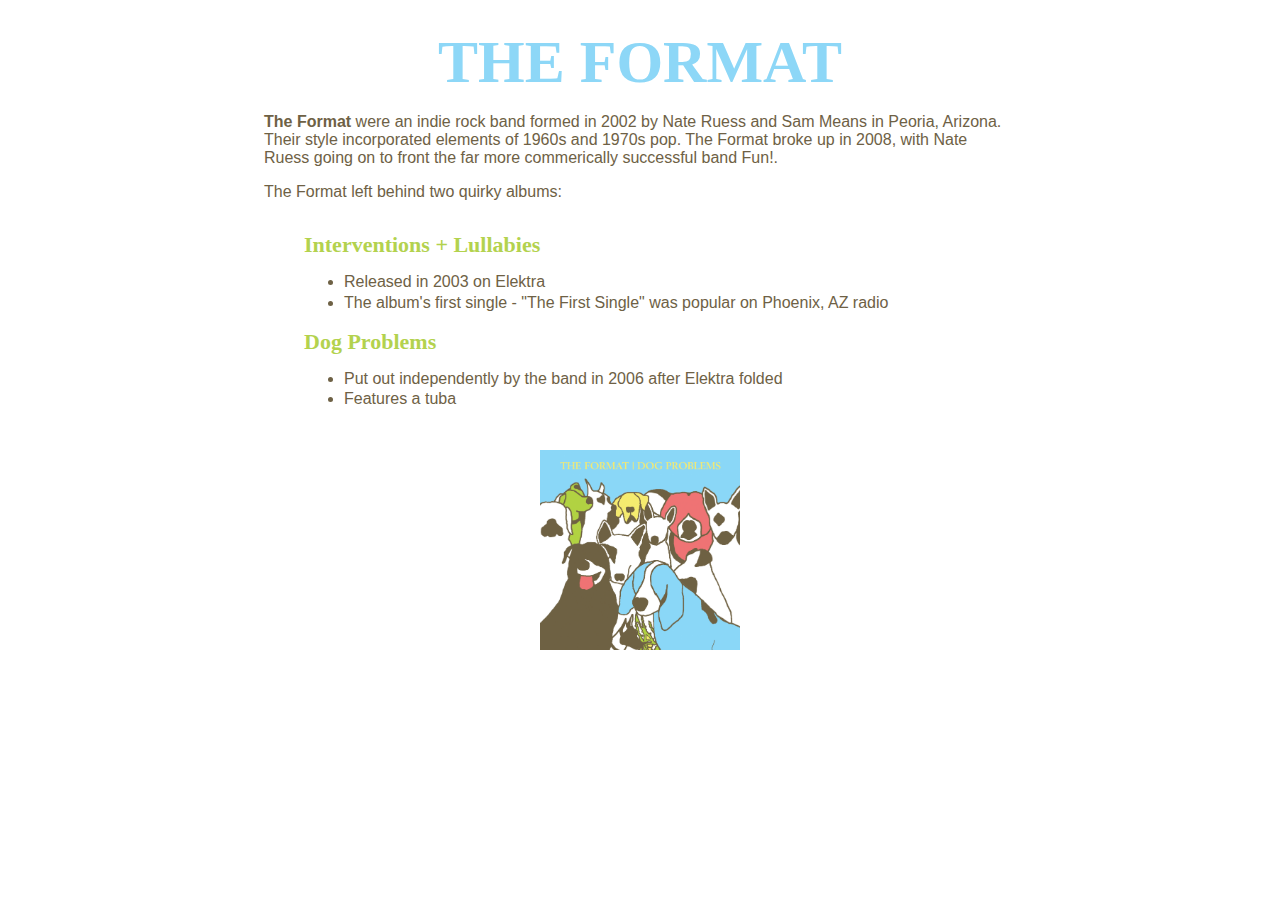
<file: class-03-css/the-format/index.html>
<!DOCTYPE html>
<html>
	<head>
		<title>The Format</title>
		<link rel="stylesheet" type="text/css" href="style.css">
	</head>
	<BODY>
		<h1>The Format</h1>
		<p><span>The Format</span> were an indie rock band formed in 2002 by Nate Ruess and Sam Means in Peoria, Arizona. Their style incorporated elements of 1960s and 1970s pop. The Format broke up in 2008, with Nate Ruess going on to front the far more commerically successful band Fun!.</p>
		<p>The Format left behind two quirky albums:</p>
		<ul>
			<li>Interventions + Lullabies</li>
			<li>
				<ul>
					<li>Released in 2003 on Elektra</li>
					<li>The album's first single - "The First Single" was popular on Phoenix, AZ radio</li>
				</ul>
			</li>
		</li>
		<li>Dog Problems</li>
		<li>
			<ul>
				<li>Put out independently by the band in 2006 after Elektra folded</li><li>Features a tuba</li></ul><li></ul>
				<img src="images/dog-problems.png" style="display:block; width:200px;">
			</body></html>
</file>
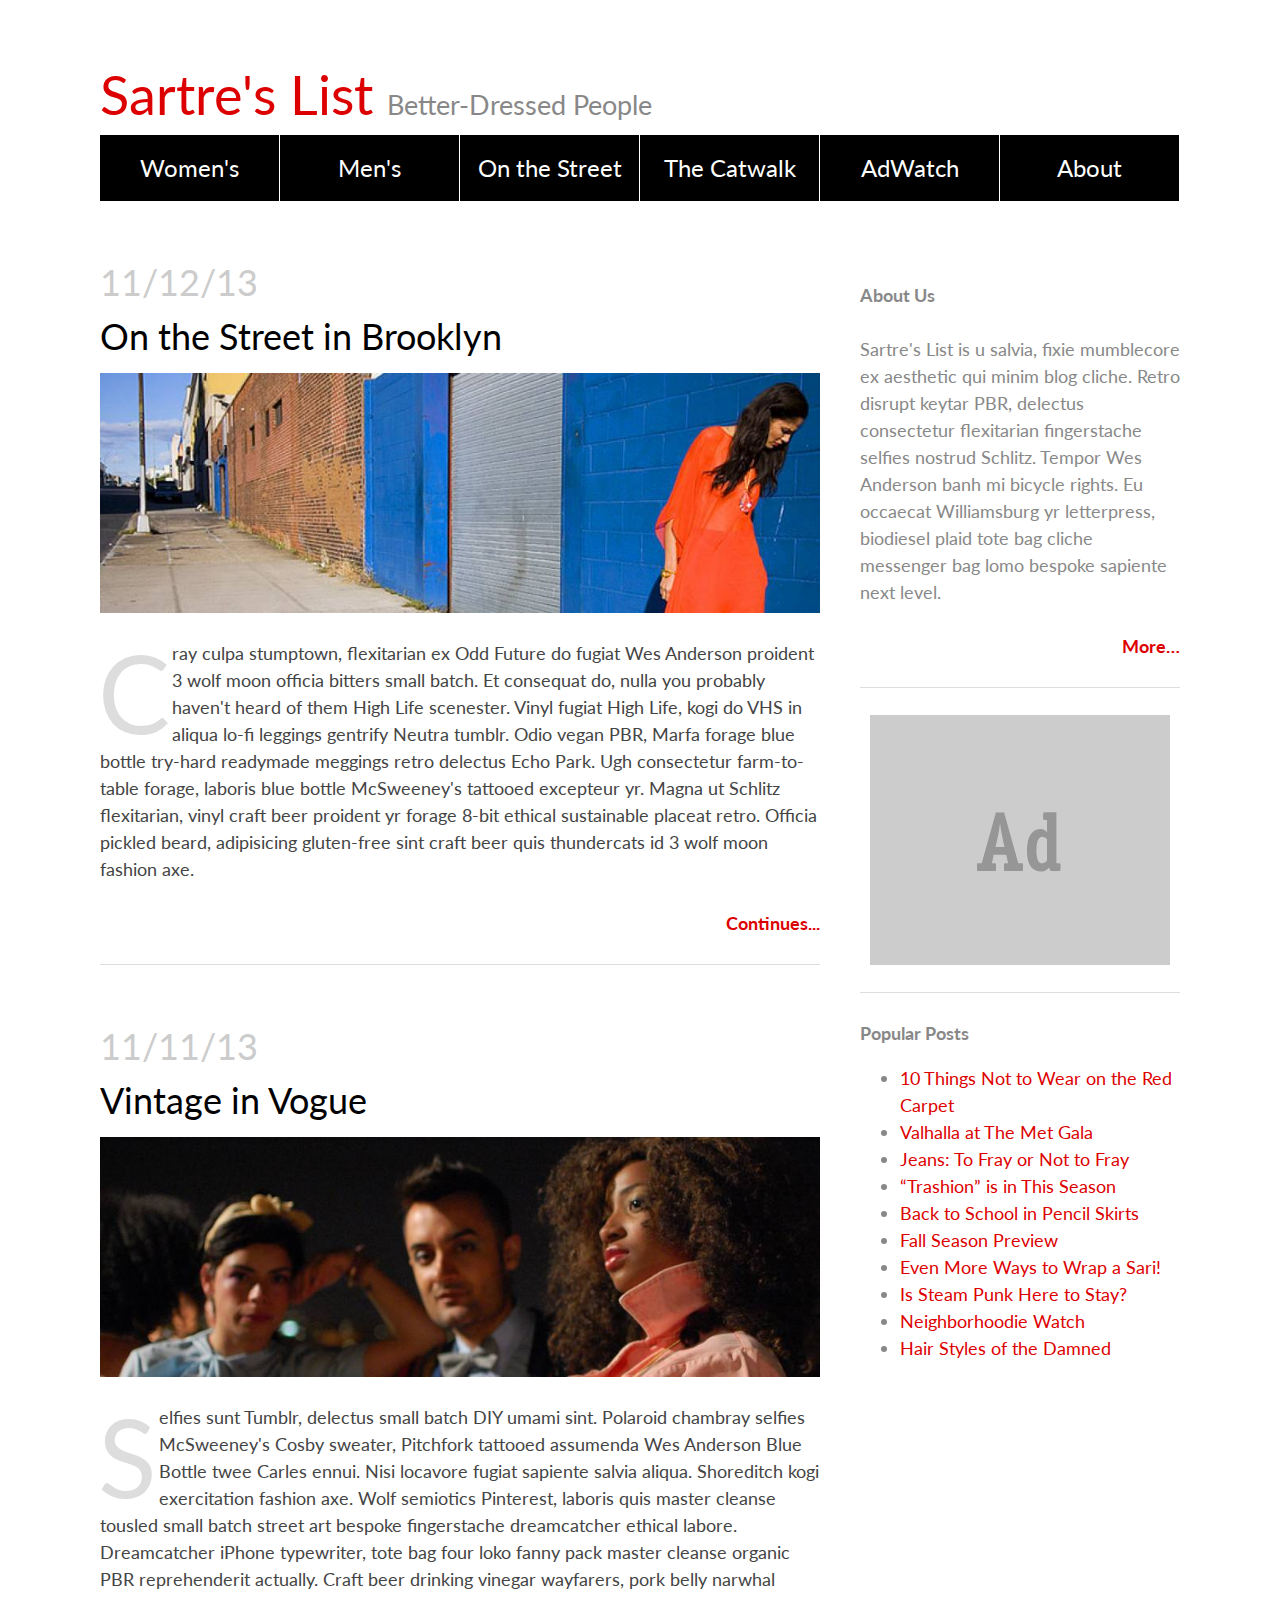
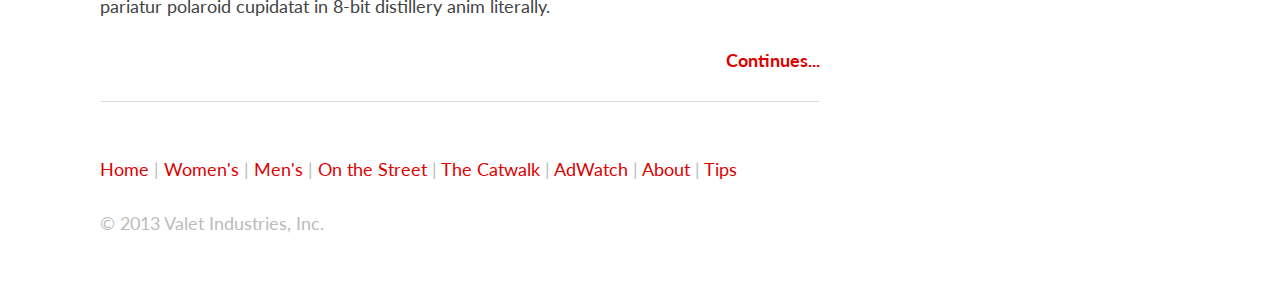
<file: class-05-floats/fashion-blog-part2/index.html>
<!DOCTYPE html>
<html>
	<head>
		<title>Sartre's List</title>

		<link href='http://fonts.googleapis.com/css?family=Lato:300,700,300italic,700italic' rel='stylesheet' type='text/css'>
		<link rel="stylesheet" type="text/css" href="css/normalize.css">
		<link rel="stylesheet" type="text/css" href="css/main.css">
	</head>
	<body>
		<div id="wrapper">
			<div id="header">
				<h1><a href="index.html">Sartre's List</a></h1>

				<h2>Better-Dressed People</h2>

				<div id="nav">
					<a href="#">Women's</a>
					<a href="#">Men's</a>
					<a href="#">On the Street</a>
					<a href="#">The Catwalk</a>
					<a href="#">AdWatch</a>
					<a href="#">About</a>
				</div>
			</div>

			<div id="main">
				<div class="article">
					<h3>11/12/13</h3>

					<h2><a href="#">On the Street in Brooklyn</a></h2>

					<img src="img/fashion_photo.jpg">

					<p>Cray culpa stumptown, flexitarian ex Odd Future do fugiat Wes Anderson proident 3 wolf moon officia bitters small batch. Et consequat do, nulla you probably haven't heard of them High Life scenester. Vinyl fugiat High Life, kogi do VHS in aliqua lo-fi leggings gentrify Neutra tumblr. Odio vegan PBR, Marfa forage blue bottle try-hard readymade meggings retro delectus Echo Park. Ugh consectetur farm-to-table forage, laboris blue bottle McSweeney's tattooed excepteur yr. Magna ut Schlitz flexitarian, vinyl craft beer proident yr forage 8-bit ethical sustainable placeat retro. Officia pickled beard, adipisicing gluten-free sint craft beer quis thundercats id 3 wolf moon fashion axe.</p>

					<p class="more"><a href="#">Continues...</a></p>
				</div>

				<div class="article">
					<h3>11/11/13</h3>

					<h2><a href="#">Vintage in Vogue</a></h2>

					<img src="img/fashion_photo2.jpg">

					<p>Selfies sunt Tumblr, delectus small batch DIY umami sint. Polaroid chambray selfies McSweeney's Cosby sweater, Pitchfork tattooed assumenda Wes Anderson Blue Bottle twee Carles ennui. Nisi locavore fugiat sapiente salvia aliqua. Shoreditch kogi exercitation fashion axe. Wolf semiotics Pinterest, laboris quis master cleanse tousled small batch street art bespoke fingerstache dreamcatcher ethical labore. Dreamcatcher iPhone typewriter, tote bag four loko fanny pack master cleanse organic PBR reprehenderit actually. Craft beer drinking vinegar wayfarers, pork belly narwhal pariatur polaroid cupidatat in 8-bit distillery anim literally.</p>

					<p class="more"><a href="#">Continues...</a></p>
				</div>
			</div>

			<div id="sidebar">
				<div class="module">
					<h4>About Us</h4>

					<p>Sartre's List is u salvia, fixie mumblecore ex aesthetic qui minim blog cliche. Retro disrupt keytar PBR, delectus consectetur flexitarian fingerstache selfies nostrud Schlitz. Tempor Wes Anderson banh mi bicycle rights. Eu occaecat Williamsburg yr letterpress, biodiesel plaid tote bag cliche messenger bag lomo bespoke sapiente next level.</p>

					<p class="more"><a href="#">More&hellip;</a></p>
				</div>

				<div class="module ad">
					<img src="img/ad.gif" alt="ad stuff">
				</div>

				<div class="module">
					<h4>Popular Posts</h4>

					<ul>
						<li><a href="#">10 Things Not to Wear on the Red Carpet</a></li>
						<li><a href="#">Valhalla at The Met Gala</a></li>
						<li><a href="#">Jeans: To Fray or Not to Fray</a></li>
						<li><a href="#">“Trashion” is in This Season</a></li>
						<li><a href="#">Back to School in Pencil Skirts</a></li>
						<li><a href="#">Fall Season Preview</a></li>
						<li><a href="#">Even More Ways to Wrap a Sari!</a></li>
						<li><a href="#">Is Steam Punk Here to Stay?</a></li>
						<li><a href="#">Neighborhoodie Watch</a></li>
						<li><a href="#">Hair Styles of the Damned</a></li>
					</ul>
				</div>
			</div>

			<div id="footer">
				<div class="nav">
					<a href="index.html">Home</a> | <a href="#">Women's</a> | <a href="#">Men's</a> | <a href="#">On the Street</a> | <a href="#">The Catwalk</a> | <a href="#">AdWatch</a> | <a href="#">About</a> | <a href="#">Tips</a>
				</div>
				
				<p>&copy; 2013 Valet Industries, Inc.</p>
			</div>
		</div>
	</body>
</html>
</file>
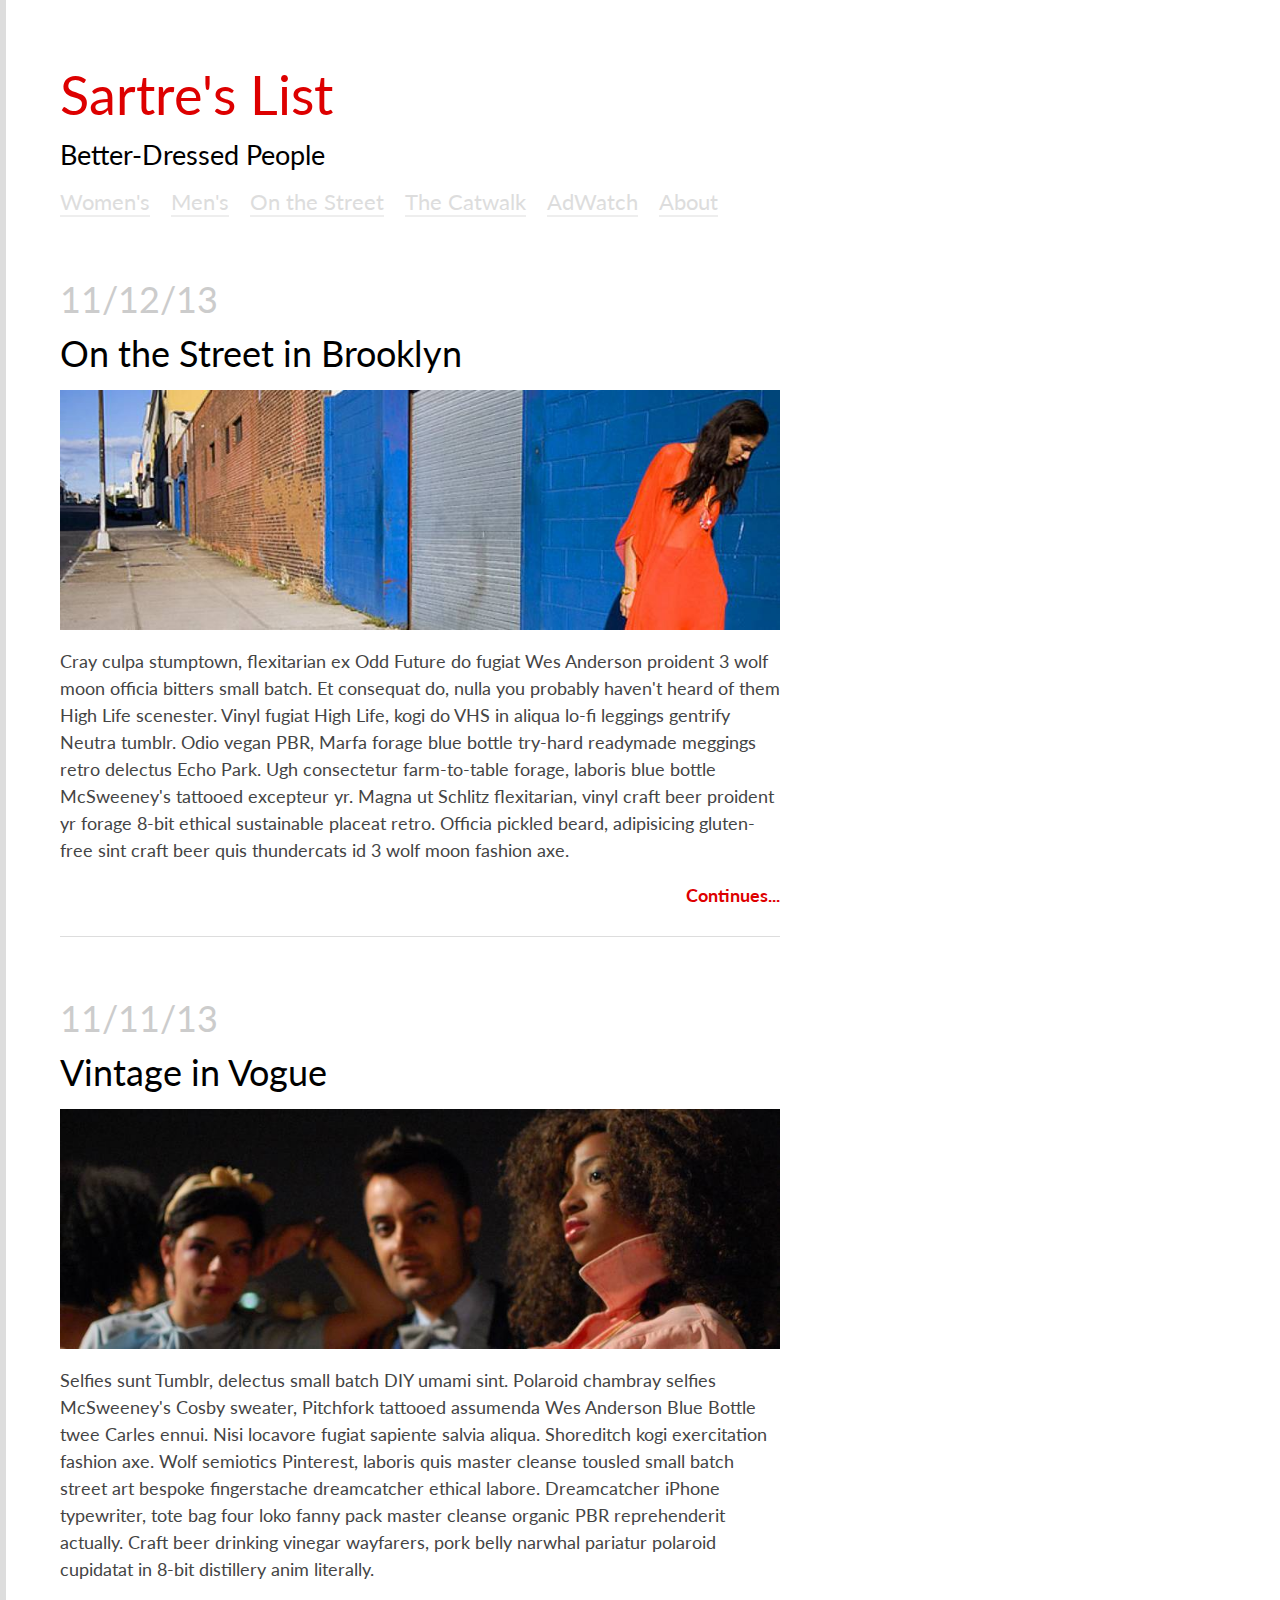
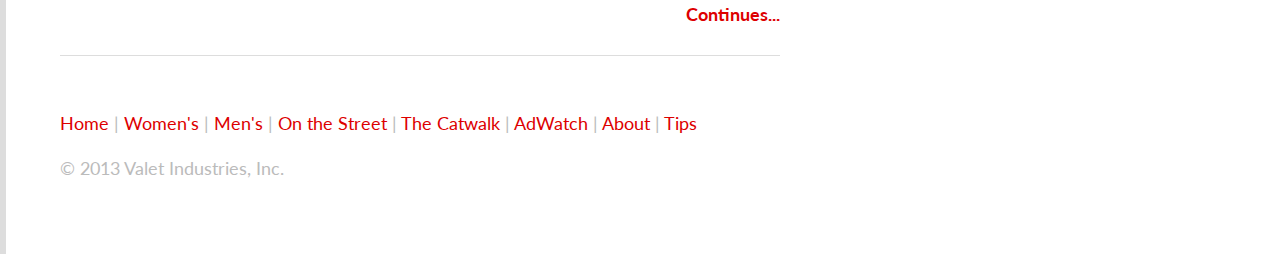
<file: class-05-floats/fashion-blog/index.html>
<!DOCTYPE html>
<html>
	<head>
		<title>Sartre's List</title>
		
		<link href='http://fonts.googleapis.com/css?family=Lato:300,700,300italic,700italic' rel='stylesheet' type='text/css'>
		<link rel="stylesheet" type="text/css" href="css/normalize.css">
		<link rel="stylesheet" type="text/css" href="css/main.css">
	</head>

	<body>
		<div id="wrapper">
			<div id="header">
				<h1><a href="index.html">Sartre's List</a></h1>

				<h2>Better-Dressed People</h2>
				
				<div class="nav">
					<a href="#">Women's</a>
					<a href="#">Men's</a>
					<a href="#">On the Street</a>
					<a href="#">The Catwalk</a>
					<a href="#">AdWatch</a>
					<a href="#">About</a>
				</div>
			</div>

			<div class="article">
				<h3>11/12/13</h3>
				
				<h2><a href="#">On the Street in Brooklyn</a></h2>
				
				<img src="img/fashion_photo.jpeg" alt="Girl in orange dress">
				
				<p>Cray culpa stumptown, flexitarian ex Odd Future do fugiat Wes Anderson proident 3 wolf moon officia bitters small batch. Et consequat do, nulla you probably haven't heard of them High Life scenester. Vinyl fugiat High Life, kogi do VHS in aliqua lo-fi leggings gentrify Neutra tumblr. Odio vegan PBR, Marfa forage blue bottle try-hard readymade meggings retro delectus Echo Park. Ugh consectetur farm-to-table forage, laboris blue bottle McSweeney's tattooed excepteur yr. Magna ut Schlitz flexitarian, vinyl craft beer proident yr forage 8-bit ethical sustainable placeat retro. Officia pickled beard, adipisicing gluten-free sint craft beer quis thundercats id 3 wolf moon fashion axe.</p>
				
				<h4><a href="#">Continues...</a></h4>
			</div>

			<div class="article">
				<h3>11/11/13</h3>

				<h2><a href="#">Vintage in Vogue</a></h2>

				<img src="img/fashion_photo2.jpeg" alt="Fashionable people">

				<p>Selfies sunt Tumblr, delectus small batch DIY umami sint. Polaroid chambray selfies McSweeney's Cosby sweater, Pitchfork tattooed assumenda Wes Anderson Blue Bottle twee Carles ennui. Nisi locavore fugiat sapiente salvia aliqua. Shoreditch kogi exercitation fashion axe. Wolf semiotics Pinterest, laboris quis master cleanse tousled small batch street art bespoke fingerstache dreamcatcher ethical labore. Dreamcatcher iPhone typewriter, tote bag four loko fanny pack master cleanse organic PBR reprehenderit actually. Craft beer drinking vinegar wayfarers, pork belly narwhal pariatur polaroid cupidatat in 8-bit distillery anim literally.</p>

				<h4><a href="#">Continues...</a></h4>
			</div>

			<div id="footer">
				<div class="nav">
					<a href="index.html">Home</a> | <a href="#">Women's</a> | <a href="#">Men's</a> | <a href="#">On the Street</a> | <a href="#">The Catwalk</a> | <a href="#">AdWatch</a> | <a href="#">About</a> | <a href="#">Tips</a>
				</div>
				<p>&copy; 2013 Valet Industries, Inc.</p>
			</div>
		</div>
	</body>
</html>
</file>
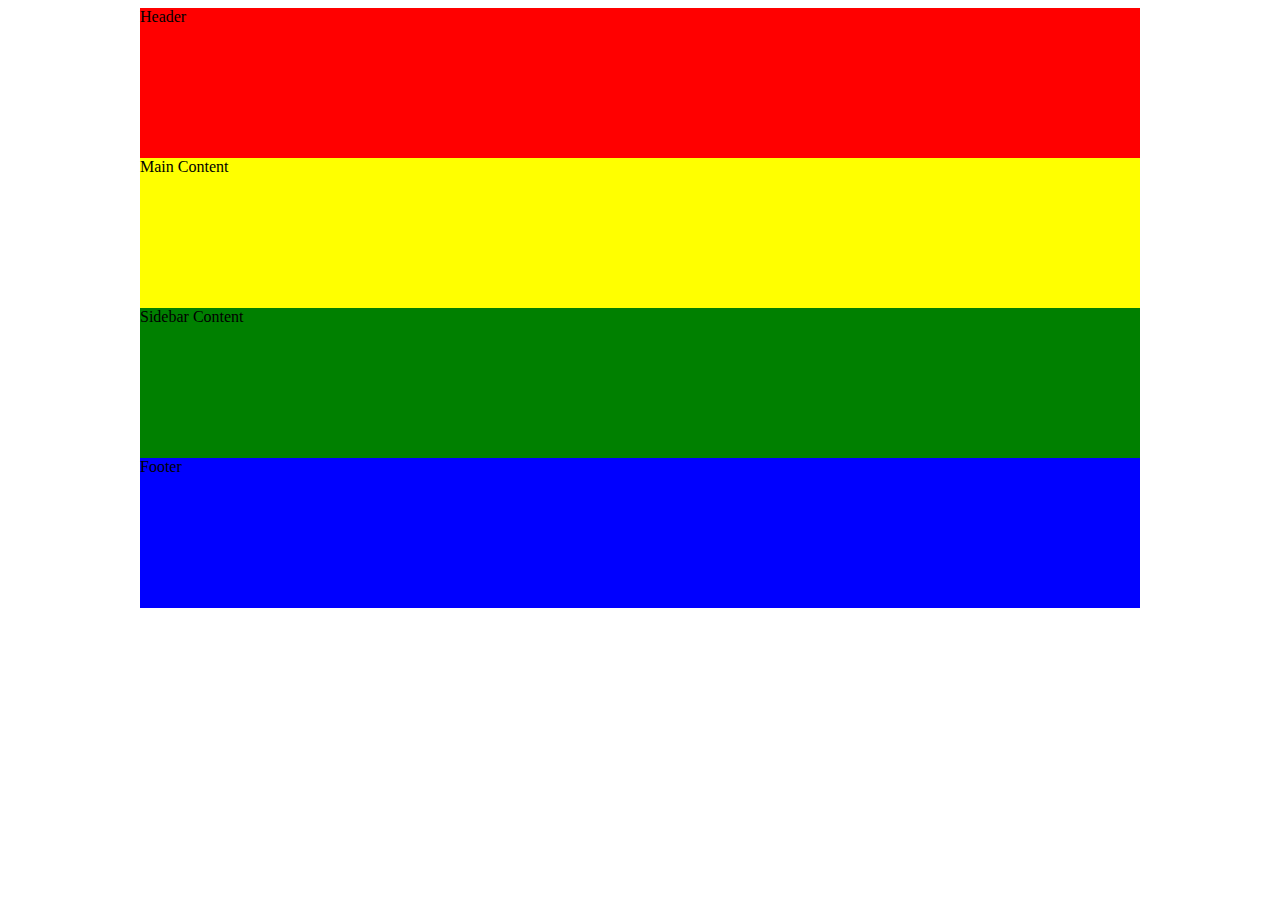
<file: class-05-floats/floating_sections/index.html>
<!DOCTYPE html>
<html>
<head>
  <meta charset="UTF-8">
  <title>Page Layout</title>
  <link rel="stylesheet" href="css/style.css" media="screen" type="text/css" />
</head>
<body>

  <div class="container">

    <header class="box">
      Header
    </header>

    <main class="box">
      Main Content
    </main>

    <aside class="box">
      Sidebar Content
    </aside>

    <footer class="box">
      Footer
    </footer>

  </div>

</body>
</html>
</file>
<file: class-03-css/the-format/style.css>
body {
padding: 20px 20%;
}
H1 {
text-transform: uppercase; margin: 0; color: #8DD7F7;
font-size: 60px; text-align: center;}
p {
color: #6E6145;
font-family: Arial, Helvetica, sans-serif;
}
p > span {
font-weight: bold;
}
ul > li {
color: #B3D24E; font-size: 22px;
font-weight: bold;
line-height: 2.5;
list-style-type: none;
}
li > ul> li {
color:#6E6145;
font-size:16px;
font-family: Arial, Helvetica, sans-serif;
font-weight: normal;
line-height: 1.3;
list-style-type: disc;
}
img {
margin: 40px auto;
}
</file>
<file: class-05-floats/fashion-blog-part2/css/main.css>
body {
	font-family: 'Lato', sans-serif;
	font-size: 18px;
	line-height: 1.5;
	background: #fff;
	color: #444;
}

#wrapper {
	width: 1080px;
	margin: 0 auto;
	padding: 54px;
}

#main {
	float: left;
	width: 720px;
}

#sidebar {
	float: right;
	width: 320px;
	margin-top: 54px;
	color: #888;
}

#footer {
	clear: both;
	color: #bbb;
}

a {
	color: #d00;
	text-decoration: none;
}

a:hover {
	color: #a00;
}

h1, h2, h3, h4, h5, h6 {
	margin: 0;
	padding: 0;
}

h1 {
	font-size: 54px;
	font-weight: normal;
}

h2 {
	font-size: 36px;
	font-weight: normal;
	color: black;
	margin: 0;
	padding: 0;
}

h2 a {
	color: inherit;
}

h2 a:hover {
	color: #d00;
}

h3 {
	font-size: 36px;
	font-weight: normal;
	color: #cccccc;
	margin: 0;
	padding: 0;
}

p {
	margin: 27px 0 0;
	padding: 0;
}
p.more {
	font-weight: bold;
	text-align: right;
}

img {
	display: block;
	margin: 10px 0;
	max-width: 100%;
}


#header h1 {
	display: inline;
	margin-right: 9px;
}
#header h2 {
	display: inline;
	font-size: 27px;
	margin-bottom: 9px;
	color: #888;
}

#header #nav {
	margin: 0;
	padding: 0;
}
#header #nav a {
	float: left;
	width: 179px;
	margin: 0;
	padding: 0;
	display: block;
	font-size: 24px;
	color: white;
	background: black;
	margin-right: 1px;
	padding: 15px 0;
	text-align: center;
}
#header #nav a:hover {
	color: white;
	background: #900;
}

.article {
	border-bottom: 1px solid #DDD;
	margin: 54px 0;
	padding-bottom: 27px;
}
.article p:first-of-type:first-letter {
	float: left;
	font-size: 108px;
	line-height: 1;
	color: #ddd;
	margin: -2px 2px 0 -2px;
}

.module {
	border-bottom: 1px solid #ddd;
	padding: 27px 0;
}
.module:last-of-type {
	border: none;
}

.ad img {
	margin: auto;
}
</file>
<file: class-05-floats/fashion-blog/css/main.css>
body {
	margin: 0;
	padding: 0;
	font-family: "Lato", Helvetica, sans-serif;
	font-size: 18px;
	line-height: 1.5;
	background-color: #ffffff;
	color: #444444;
}

#wrapper {
	padding: 54px;
	width: 720px;
	border-left: 6px solid #dddddd;
}

a {
	color: #dd0000;
	text-decoration: none;
}

a:hover {
	color: #aa0000;
}

h1, h2, h3, h4 {
	margin: 0;
	padding: 0;
}

h1 {
	font-size: 54px;
	font-weight: normal;
}

h2 {
	font-size: 36px;
	font-weight: normal;
	color: black;
	margin: 0;
	padding: 0;
}

h2 a {
	color: black;
}

h2 a:hover {
	color: #DD0000;
}

h3 {
	font-size: 36px;
	font-weight: normal;
	color: #CCCCCC;
	margin: 0;
	padding: 0;
}

h4 {
	text-align: right;
}

img {
	display: block;
	margin: 10px 0;
	width: 100%;
}


#header h2 {
	font-size: 27px;
	margin-bottom: 9px;
}

#footer {
	color: #bbbbbb;
}

#header .nav a {
	font-size: 22px;
	margin-right: 16px;
	color: #dddddd;
	border-bottom: 2px solid #eeeeee;
}

#header .nav a:hover {
	color: black;
	border-bottom: 2px solid #bbbbbb;
}

.article {
	border-bottom: 1px solid #dddddd;
	margin: 54px 0;
	padding-bottom: 27px;
}
</file>
<file: class-05-floats/floating_sections/css/style.css>
.container {
  width: 1000px;
  margin: 0 auto;
}

.box {
  height: 150px;
}


header {
  background: red;
}

main {
  background: yellow;
  /*float: ;*/
  /*width: ;*/
}

aside {
  background: green;
  /*float: ;*/
  /*width: ;*/
}

footer {
  background: blue;
}

.clear {
  clear: both;
}
</file>
